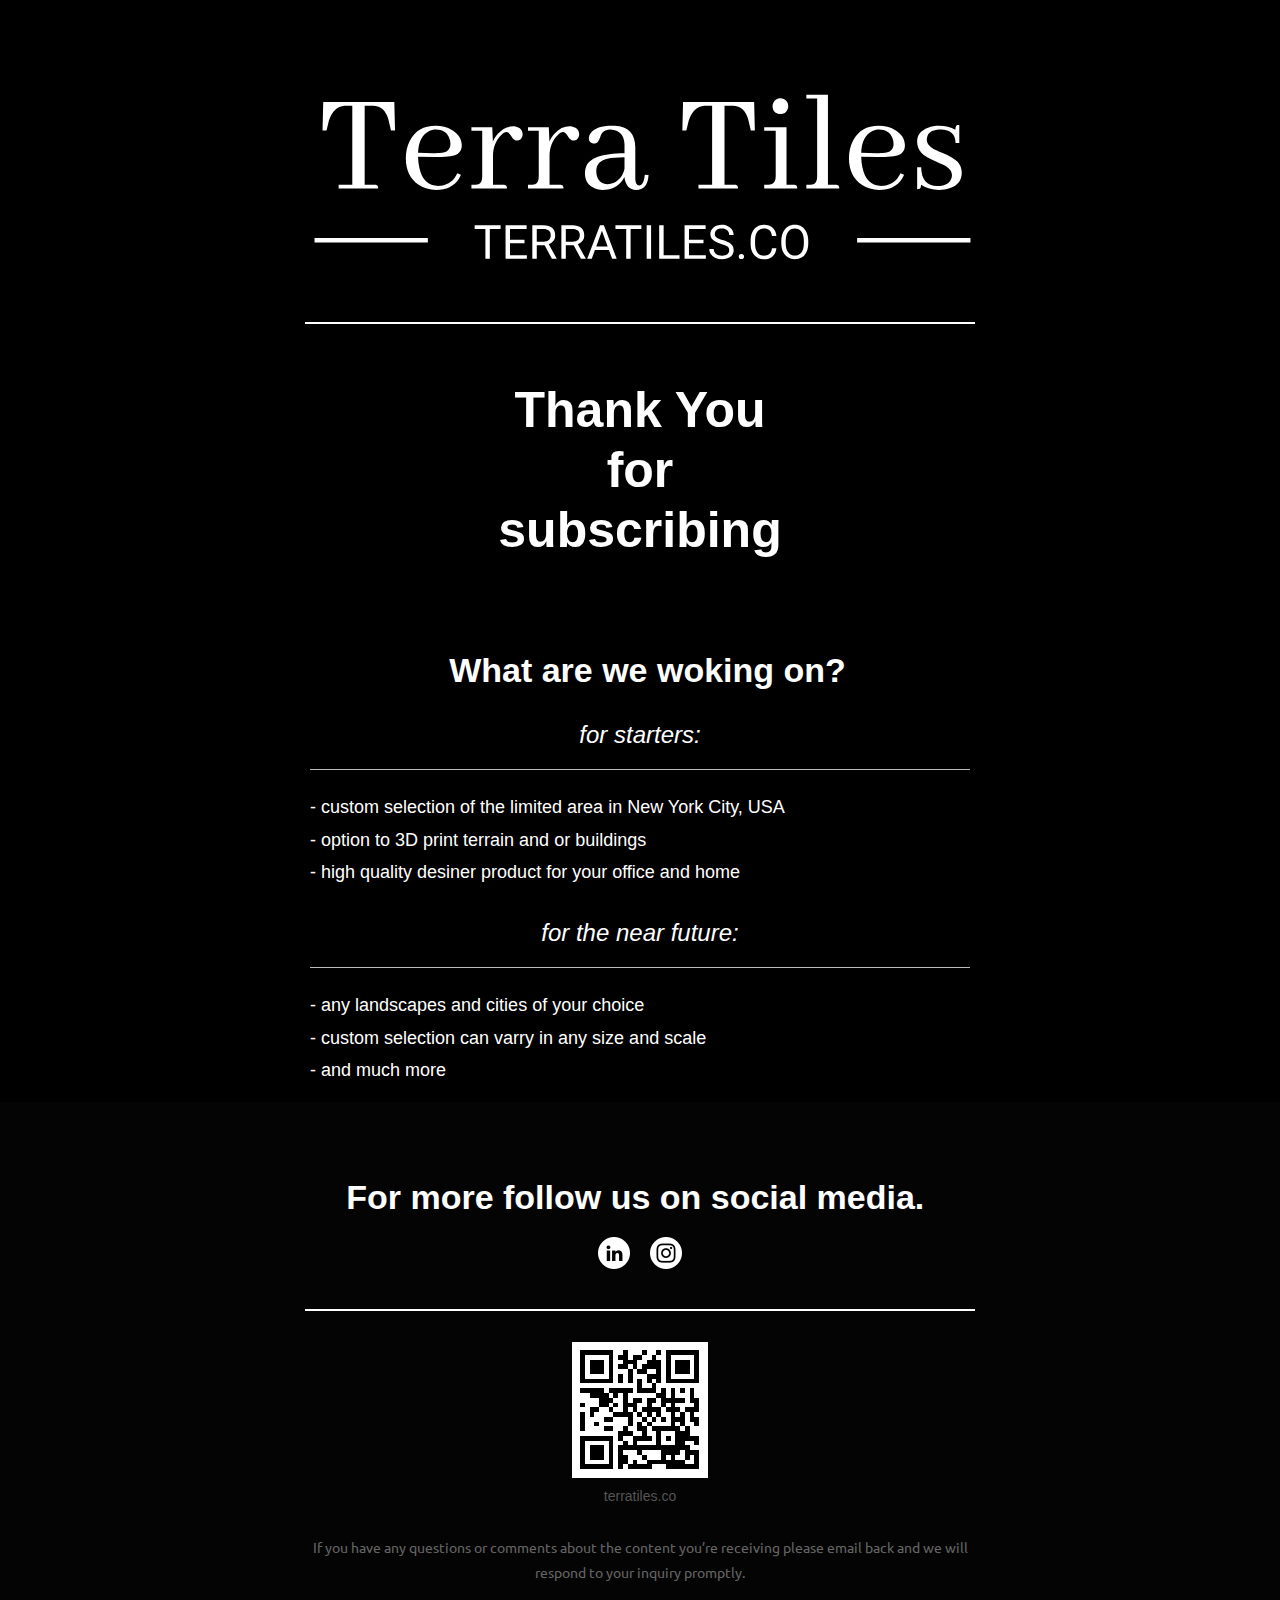
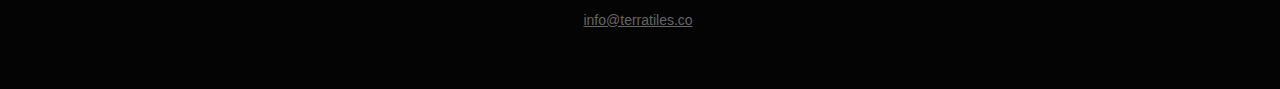
<file: newsletter/thank-you-for-subscribing.html>
<!DOCTYPE html>

<html lang="en-GB" xmlns:o="urn:schemas-microsoft-com:office:office" xmlns:v="urn:schemas-microsoft-com:vml">
<head>
<title></title>
<meta charset="utf-8"/>
<meta content="width=device-width, initial-scale=1.0" name="viewport"/>
<!--[if mso]><xml><o:OfficeDocumentSettings><o:PixelsPerInch>96</o:PixelsPerInch><o:AllowPNG/></o:OfficeDocumentSettings></xml><![endif]-->
<!--[if !mso]><!-->
<link href="https://fonts.googleapis.com/css?family=Montserrat" rel="stylesheet" type="text/css"/>
<link href="https://fonts.googleapis.com/css?family=Roboto" rel="stylesheet" type="text/css"/>
<link href="https://fonts.googleapis.com/css?family=Droid+Serif" rel="stylesheet" type="text/css"/>
<link href="https://fonts.googleapis.com/css?family=Ubuntu" rel="stylesheet" type="text/css"/>
<!--<![endif]-->
<style>
		* {
			box-sizing: border-box;
		}

		body {
			margin: 0;
			padding: 0;
		}

		a[x-apple-data-detectors] {
			color: inherit !important;
			text-decoration: inherit !important;
		}

		#MessageViewBody a {
			color: inherit;
			text-decoration: none;
		}

		p {
			line-height: inherit
		}

		@media (max-width:700px) {
			.row-content {
				width: 100% !important;
			}

			.image_block img.big {
				width: auto !important;
			}

			.stack .column {
				width: 100%;
				display: block;
			}
		}
	</style>
</head>
<body style="margin: 0; background-color: #000000; padding: 0; -webkit-text-size-adjust: none; text-size-adjust: none;">
<table border="0" cellpadding="0" cellspacing="0" class="nl-container" role="presentation" style="mso-table-lspace: 0pt; mso-table-rspace: 0pt; background-color: #000000;" width="100%">
<tbody>
<tr>
<td>
<table align="center" border="0" cellpadding="0" cellspacing="0" class="row row-1" role="presentation" style="mso-table-lspace: 0pt; mso-table-rspace: 0pt;" width="100%">
<tbody>
<tr>
<td>
<table align="center" border="0" cellpadding="0" cellspacing="0" class="row-content stack" role="presentation" style="mso-table-lspace: 0pt; mso-table-rspace: 0pt; color: #000000; width: 680px;" width="680">
<tbody>
<tr>
<td class="column" style="mso-table-lspace: 0pt; mso-table-rspace: 0pt; font-weight: 400; text-align: left; vertical-align: top; padding-top: 0px; padding-bottom: 0px; border-top: 0px; border-right: 0px; border-bottom: 0px; border-left: 0px;" width="100%">
<table border="0" cellpadding="0" cellspacing="0" class="image_block" role="presentation" style="mso-table-lspace: 0pt; mso-table-rspace: 0pt;" width="100%">
<tr>
<td style="width:100%;padding-right:0px;padding-left:0px;padding-top:55px;">
<div align="center" style="line-height:10px"><a href="www.terratiles.co" style="outline:none" tabindex="-1" target="_blank"><img class="big" src="images/terratiles-logo.svg" style="display: block; height: auto; border: 0; width: 680px; max-width: 100%;" width="680"/></a></div>
</td>
</tr>
</table>
<table border="0" cellpadding="0" cellspacing="0" class="divider_block" role="presentation" style="mso-table-lspace: 0pt; mso-table-rspace: 0pt;" width="100%">
<tr>
<td style="padding-bottom:40px;padding-left:5px;padding-right:5px;padding-top:40px;">
<div align="center">
<table border="0" cellpadding="0" cellspacing="0" role="presentation" style="mso-table-lspace: 0pt; mso-table-rspace: 0pt;" width="100%">
<tr>
<td class="divider_inner" style="font-size: 1px; line-height: 1px; border-top: 2px solid #FFFFFF;"><span> </span></td>
</tr>
</table>
</div>
</td>
</tr>
</table>
</td>
</tr>
</tbody>
</table>
</td>
</tr>
</tbody>
</table>
<table align="center" border="0" cellpadding="0" cellspacing="0" class="row row-2" role="presentation" style="mso-table-lspace: 0pt; mso-table-rspace: 0pt;" width="100%">
<tbody>
<tr>
<td>
<table align="center" border="0" cellpadding="0" cellspacing="0" class="row-content stack" role="presentation" style="mso-table-lspace: 0pt; mso-table-rspace: 0pt; background-color: #000000; color: #000000; width: 680px;" width="680">
<tbody>
<tr>
<td class="column" style="mso-table-lspace: 0pt; mso-table-rspace: 0pt; font-weight: 400; text-align: left; vertical-align: top; padding-top: 5px; padding-bottom: 5px; border-top: 0px; border-right: 0px; border-bottom: 0px; border-left: 0px;" width="100%">
<table border="0" cellpadding="0" cellspacing="0" class="text_block" role="presentation" style="mso-table-lspace: 0pt; mso-table-rspace: 0pt; word-break: break-word;" width="100%">
<tr>
<td style="padding-bottom:45px;padding-left:10px;padding-right:10px;padding-top:10px;">
<div style="font-family: sans-serif">
<div style="font-size: 14px; mso-line-height-alt: 16.8px; color: #555555; line-height: 1.2; font-family: Helvetica Neue, Helvetica, Arial, sans-serif;">
<p style="margin: 0; text-align: center; font-size: 50px;"><span style="font-size:50px;"><strong><span style="background-color:#000000;color:#ffffff;">Thank You</span></strong></span></p>
<p dir="ltr" style="margin: 0; text-align: center; font-size: 50px;"><span style="font-size:50px;"><strong><span style="background-color:#000000;color:#ffffff;">for</span></strong></span></p>
<p style="margin: 0; text-align: center; font-size: 50px;"><span style="font-size:50px;"><strong><span style="background-color:#000000;color:#ffffff;">subscribing</span></strong></span></p>
</div>
</div>
</td>
</tr>
</table>
</td>
</tr>
</tbody>
</table>
</td>
</tr>
</tbody>
</table>
<table align="center" border="0" cellpadding="0" cellspacing="0" class="row row-3" role="presentation" style="mso-table-lspace: 0pt; mso-table-rspace: 0pt; background-position: top center;" width="100%">
<tbody>
<tr>
<td>
<table align="center" border="0" cellpadding="0" cellspacing="0" class="row-content stack" role="presentation" style="mso-table-lspace: 0pt; mso-table-rspace: 0pt; color: #000000; width: 680px;" width="680">
<tbody>
<tr>
<td class="column" style="mso-table-lspace: 0pt; mso-table-rspace: 0pt; font-weight: 400; text-align: left; vertical-align: top; padding-top: 0px; padding-bottom: 0px; border-top: 0px; border-right: 0px; border-bottom: 0px; border-left: 0px;" width="100%">
<table border="0" cellpadding="0" cellspacing="0" class="text_block" role="presentation" style="mso-table-lspace: 0pt; mso-table-rspace: 0pt; word-break: break-word;" width="100%">
<tr>
<td style="padding-bottom:10px;padding-left:25px;padding-right:10px;padding-top:35px;">
<div style="font-family: sans-serif">
<div style="font-size: 12px; mso-line-height-alt: 18px; color: #ffffff; line-height: 1.5; font-family: Helvetica Neue, Helvetica, Arial, sans-serif;">
<p style="margin: 0; font-size: 14px; text-align: center; mso-line-height-alt: 51px;"><span style="font-size:34px;"><strong>What are we woking on?</strong></span></p>
</div>
</div>
</td>
</tr>
</table>
</td>
</tr>
</tbody>
</table>
</td>
</tr>
</tbody>
</table>
<table align="center" border="0" cellpadding="0" cellspacing="0" class="row row-4" role="presentation" style="mso-table-lspace: 0pt; mso-table-rspace: 0pt;" width="100%">
<tbody>
<tr>
<td>
<table align="center" border="0" cellpadding="0" cellspacing="0" class="row-content stack" role="presentation" style="mso-table-lspace: 0pt; mso-table-rspace: 0pt; color: #000000; width: 680px;" width="680">
<tbody>
<tr>
<td class="column" style="mso-table-lspace: 0pt; mso-table-rspace: 0pt; font-weight: 400; text-align: left; vertical-align: top; padding-top: 5px; padding-bottom: 5px; border-top: 0px; border-right: 0px; border-bottom: 0px; border-left: 0px;" width="100%">
<table border="0" cellpadding="10" cellspacing="0" class="text_block" role="presentation" style="mso-table-lspace: 0pt; mso-table-rspace: 0pt; word-break: break-word;" width="100%">
<tr>
<td>
<div style="font-family: sans-serif">
<div style="font-size: 12px; font-family: Helvetica Neue, Helvetica, Arial, sans-serif; mso-line-height-alt: 14.399999999999999px; color: #555555; line-height: 1.2;">
<p style="margin: 0; font-size: 14px; text-align: center;"><em><span style="color:#ffffff;font-size:24px;">for starters:</span></em></p>
</div>
</div>
</td>
</tr>
</table>
<table border="0" cellpadding="10" cellspacing="0" class="divider_block" role="presentation" style="mso-table-lspace: 0pt; mso-table-rspace: 0pt;" width="100%">
<tr>
<td>
<div align="center">
<table border="0" cellpadding="0" cellspacing="0" role="presentation" style="mso-table-lspace: 0pt; mso-table-rspace: 0pt;" width="100%">
<tr>
<td class="divider_inner" style="font-size: 1px; line-height: 1px; border-top: 1px solid #BBBBBB;"><span> </span></td>
</tr>
</table>
</div>
</td>
</tr>
</table>
<table border="0" cellpadding="10" cellspacing="0" class="text_block" role="presentation" style="mso-table-lspace: 0pt; mso-table-rspace: 0pt; word-break: break-word;" width="100%">
<tr>
<td>
<div style="font-family: sans-serif">
<div style="font-size: 12px; mso-line-height-alt: 21.6px; color: #555555; line-height: 1.8; font-family: Helvetica Neue, Helvetica, Arial, sans-serif;">
<p style="margin: 0; font-size: 18px; mso-line-height-alt: 32.4px;"><span style="color:#ffffff;font-size:18px;">- custom selection of the limited area in New York City, USA</span></p>
<p style="margin: 0; font-size: 18px; mso-line-height-alt: 32.4px;"><span style="color:#ffffff;font-size:18px;">- option to 3D print terrain and or buildings</span></p>
<p style="margin: 0; font-size: 18px; mso-line-height-alt: 32.4px;"><span style="color:#ffffff;font-size:18px;">- high quality desiner product for your office and home</span></p>
</div>
</div>
</td>
</tr>
</table>
</td>
</tr>
</tbody>
</table>
</td>
</tr>
</tbody>
</table>
<table align="center" border="0" cellpadding="0" cellspacing="0" class="row row-5" role="presentation" style="mso-table-lspace: 0pt; mso-table-rspace: 0pt;" width="100%">
<tbody>
<tr>
<td>
<table align="center" border="0" cellpadding="0" cellspacing="0" class="row-content stack" role="presentation" style="mso-table-lspace: 0pt; mso-table-rspace: 0pt; color: #000000; width: 680px;" width="680">
<tbody>
<tr>
<td class="column" style="mso-table-lspace: 0pt; mso-table-rspace: 0pt; font-weight: 400; text-align: left; vertical-align: top; padding-top: 5px; padding-bottom: 5px; border-top: 0px; border-right: 0px; border-bottom: 0px; border-left: 0px;" width="100%">
<table border="0" cellpadding="10" cellspacing="0" class="text_block" role="presentation" style="mso-table-lspace: 0pt; mso-table-rspace: 0pt; word-break: break-word;" width="100%">
<tr>
<td>
<div style="font-family: sans-serif">
<div style="font-size: 12px; font-family: Helvetica Neue, Helvetica, Arial, sans-serif; mso-line-height-alt: 14.399999999999999px; color: #555555; line-height: 1.2;">
<p style="margin: 0; font-size: 14px; text-align: center;"><em><span style="color:#ffffff;font-size:24px;">for the near future:</span></em></p>
</div>
</div>
</td>
</tr>
</table>
<table border="0" cellpadding="10" cellspacing="0" class="divider_block" role="presentation" style="mso-table-lspace: 0pt; mso-table-rspace: 0pt;" width="100%">
<tr>
<td>
<div align="center">
<table border="0" cellpadding="0" cellspacing="0" role="presentation" style="mso-table-lspace: 0pt; mso-table-rspace: 0pt;" width="100%">
<tr>
<td class="divider_inner" style="font-size: 1px; line-height: 1px; border-top: 1px solid #BBBBBB;"><span> </span></td>
</tr>
</table>
</div>
</td>
</tr>
</table>
<table border="0" cellpadding="10" cellspacing="0" class="text_block" role="presentation" style="mso-table-lspace: 0pt; mso-table-rspace: 0pt; word-break: break-word;" width="100%">
<tr>
<td>
<div style="font-family: sans-serif">
<div style="font-size: 12px; mso-line-height-alt: 21.6px; color: #555555; line-height: 1.8; font-family: Helvetica Neue, Helvetica, Arial, sans-serif;">
<p style="margin: 0; font-size: 18px; mso-line-height-alt: 32.4px;"><span style="color:#ffffff;font-size:18px;">- any landscapes and cities of your choice</span></p>
<p style="margin: 0; font-size: 18px; mso-line-height-alt: 32.4px;"><span style="color:#ffffff;font-size:18px;">- custom selection can varry in any size and scale</span></p>
<p style="margin: 0; font-size: 18px; mso-line-height-alt: 32.4px;"><span style="color:#ffffff;font-size:18px;">- and much more</span></p>
</div>
</div>
</td>
</tr>
</table>
</td>
</tr>
</tbody>
</table>
</td>
</tr>
</tbody>
</table>
<table align="center" border="0" cellpadding="0" cellspacing="0" class="row row-6" role="presentation" style="mso-table-lspace: 0pt; mso-table-rspace: 0pt; background-color: #040404;" width="100%">
<tbody>
<tr>
<td>
<table align="center" border="0" cellpadding="0" cellspacing="0" class="row-content stack" role="presentation" style="mso-table-lspace: 0pt; mso-table-rspace: 0pt; color: #000000; width: 680px;" width="680">
<tbody>
<tr>
<td class="column" style="mso-table-lspace: 0pt; mso-table-rspace: 0pt; font-weight: 400; text-align: left; vertical-align: top; padding-top: 5px; padding-bottom: 5px; border-top: 0px; border-right: 0px; border-bottom: 0px; border-left: 0px;" width="100%">
<table border="0" cellpadding="0" cellspacing="0" class="text_block" role="presentation" style="mso-table-lspace: 0pt; mso-table-rspace: 0pt; word-break: break-word;" width="100%">
<tr>
<td style="padding-bottom:10px;padding-left:10px;padding-right:10px;padding-top:70px;">
<div style="font-family: sans-serif">
<div style="font-size: 14px; mso-line-height-alt: 16.8px; color: #555555; line-height: 1.2; font-family: Helvetica Neue, Helvetica, Arial, sans-serif;">
<p style="margin: 0; font-size: 14px; text-align: center;"><span style="font-size:34px;"><strong><span style="color:#ffffff;">For more follow us on social media. </span></strong></span></p>
</div>
</div>
</td>
</tr>
</table>
<table border="0" cellpadding="10" cellspacing="0" class="social_block" role="presentation" style="mso-table-lspace: 0pt; mso-table-rspace: 0pt;" width="100%">
<tr>
<td>
<table align="center" border="0" cellpadding="0" cellspacing="0" class="social-table" role="presentation" style="mso-table-lspace: 0pt; mso-table-rspace: 0pt;" width="104px">
<tr>
<td style="padding:0 10px 0 10px;"><a href="https://www.linkedin.com/company/terratiles" target="_blank"><img alt="Linkedin" height="32" src="images/linkedin2x.png" style="display: block; height: auto; border: 0;" title="linkedin" width="32"/></a></td>
<td style="padding:0 10px 0 10px;"><a href="https://www.instagram.com/terratiles.co/" target="_blank"><img alt="Instagram" height="32" src="images/instagram2x.png" style="display: block; height: auto; border: 0;" title="instagram" width="32"/></a></td>
</tr>
</table>
</td>
</tr>
</table>
<table border="0" cellpadding="0" cellspacing="0" class="divider_block" role="presentation" style="mso-table-lspace: 0pt; mso-table-rspace: 0pt;" width="100%">
<tr>
<td style="padding-bottom:5px;padding-left:5px;padding-right:5px;padding-top:30px;">
<div align="center">
<table border="0" cellpadding="0" cellspacing="0" role="presentation" style="mso-table-lspace: 0pt; mso-table-rspace: 0pt;" width="100%">
<tr>
<td class="divider_inner" style="font-size: 1px; line-height: 1px; border-top: 2px solid #FFFFFF;"><span> </span></td>
</tr>
</table>
</div>
</td>
</tr>
</table>
<table border="0" cellpadding="0" cellspacing="0" class="image_block" role="presentation" style="mso-table-lspace: 0pt; mso-table-rspace: 0pt;" width="100%">
<tr>
<td style="width:100%;padding-right:0px;padding-left:0px;padding-top:25px;">
<div align="center" style="line-height:10px"><a href="terratiles.co" style="outline:none" tabindex="-1" target="_blank"><img src="images/terratiles-qr.svg" style="display: block; height: auto; border: 0; width: 136px; max-width: 100%;" width="136"/></a></div>
</td>
</tr>
</table>
<table border="0" cellpadding="10" cellspacing="0" class="text_block" role="presentation" style="mso-table-lspace: 0pt; mso-table-rspace: 0pt; word-break: break-word;" width="100%">
<tr>
<td>
<div style="font-family: sans-serif">
<div style="font-size: 14px; mso-line-height-alt: 16.8px; color: #555555; line-height: 1.2; font-family: Helvetica Neue, Helvetica, Arial, sans-serif;">
<p style="margin: 0; font-size: 14px; text-align: center;">terratiles.co</p>
</div>
</div>
</td>
</tr>
</table>
</td>
</tr>
</tbody>
</table>
</td>
</tr>
</tbody>
</table>
<table align="center" border="0" cellpadding="0" cellspacing="0" class="row row-7" role="presentation" style="mso-table-lspace: 0pt; mso-table-rspace: 0pt; background-color: #040404;" width="100%">
<tbody>
<tr>
<td>
<table align="center" border="0" cellpadding="0" cellspacing="0" class="row-content stack" role="presentation" style="mso-table-lspace: 0pt; mso-table-rspace: 0pt; color: #000000; width: 680px;" width="680">
<tbody>
<tr>
<td class="column" style="mso-table-lspace: 0pt; mso-table-rspace: 0pt; font-weight: 400; text-align: left; vertical-align: top; padding-top: 5px; padding-bottom: 5px; border-top: 0px; border-right: 0px; border-bottom: 0px; border-left: 0px;" width="100%">
<table border="0" cellpadding="10" cellspacing="0" class="text_block" role="presentation" style="mso-table-lspace: 0pt; mso-table-rspace: 0pt; word-break: break-word;" width="100%">
<tr>
<td>
<div style="font-family: Tahoma, Verdana, sans-serif">
<div style="font-size: 12px; font-family: 'Ubuntu', Tahoma, Verdana, Segoe, sans-serif; mso-line-height-alt: 21.6px; color: #656565; line-height: 1.8;">
<p style="margin: 0; font-size: 14px; text-align: center;">If you have any questions or comments about the content you’re receiving please email back and we will respond to your inquiry promptly.</p>
</div>
</div>
</td>
</tr>
</table>
<table border="0" cellpadding="0" cellspacing="0" class="text_block" role="presentation" style="mso-table-lspace: 0pt; mso-table-rspace: 0pt; word-break: break-word;" width="100%">
<tr>
<td style="padding-bottom:50px;padding-left:10px;padding-right:10px;padding-top:10px;">
<div style="font-family: sans-serif">
<div style="font-size: 12px; font-family: Helvetica Neue, Helvetica, Arial, sans-serif; mso-line-height-alt: 24px; color: #656565; line-height: 2;">
<p style="margin: 0; font-size: 14px; text-align: center;"><u>info@terratiles.co</u> </p>
</div>
</div>
</td>
</tr>
</table>
</td>
</tr>
</tbody>
</table>
</td>
</tr>
</tbody>
</table>
</td>
</tr>
</tbody>
</table><!-- End -->
</body>
</html>
</file>
